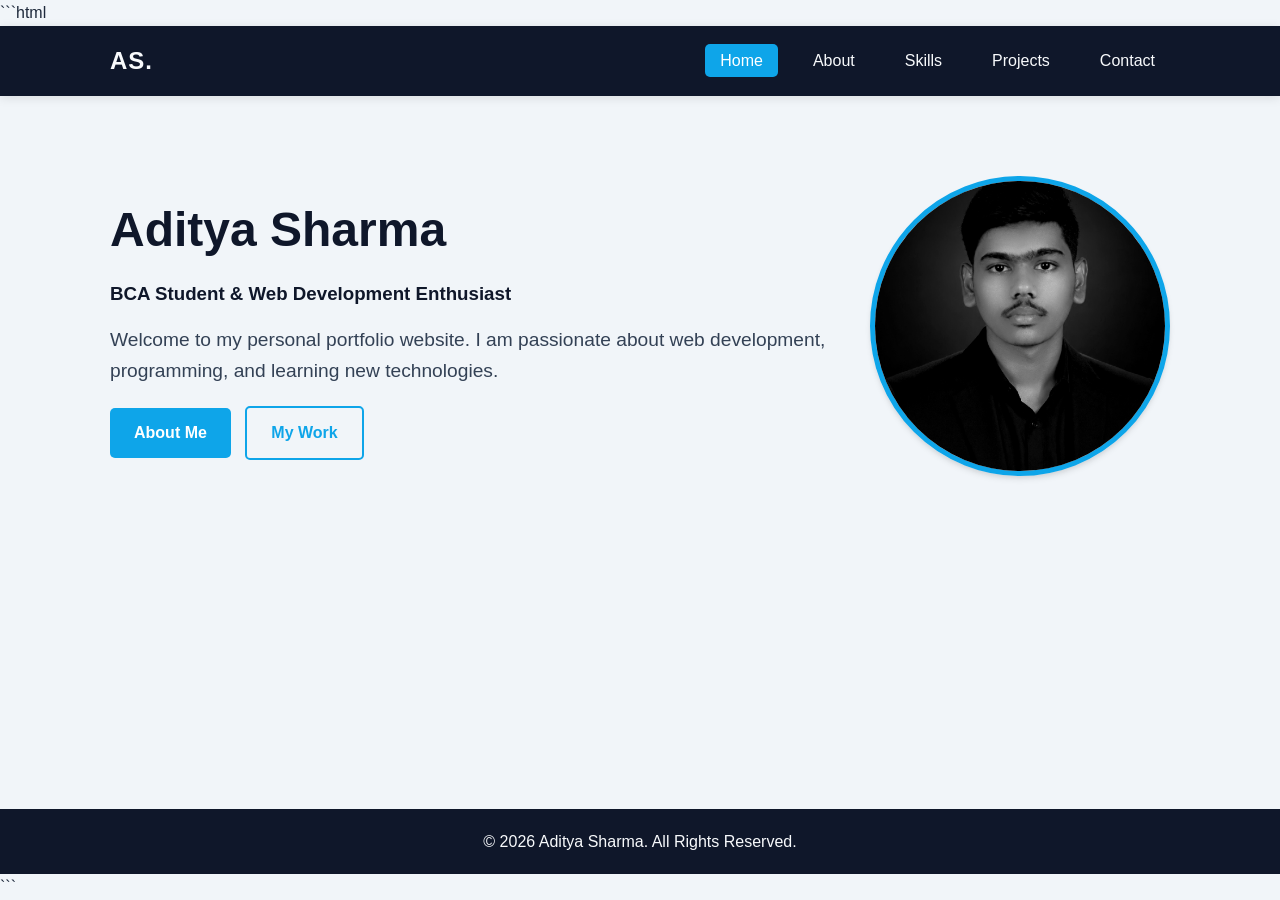
<file: index.html>
```html
<!DOCTYPE html>
<html lang="en">
<head>
    <meta charset="UTF-8">
    <meta name="viewport" content="width=device-width, initial-scale=1.0">
    <title>Aditya Sharma | Portfolio</title>
    <link rel="stylesheet" href="style.css">
</head>
<body>

<header>
    <nav>
        <a href="index.html" class="logo">AS.</a>

        <ul class="nav-links">
            <li><a href="index.html" class="active">Home</a></li>
            <li><a href="about.html">About</a></li>
            <li><a href="skills.html">Skills</a></li>
            <li><a href="projects.html">Projects</a></li>
            <li><a href="contact.html">Contact</a></li>
        </ul>
    </nav>
</header>

<main>
    <section class="hero">

        <div class="hero-text">
            <h1>Aditya Sharma</h1>
            <h3>BCA Student & Web Development Enthusiast</h3>

            <p>
                Welcome to my personal portfolio website.
                I am passionate about web development,
                programming, and learning new technologies.
            </p>

            <a href="about.html" class="btn">About Me</a>
            <a href="projects.html" class="btn btn-outline">My Work</a>
        </div>

        <div class="hero-image">
            <img src="profile.jpg"
                 alt="Aditya Sharma"
                 class="profile-img">
        </div>

    </section>
</main>

<footer>
    <p>&copy; 2026 Aditya Sharma. All Rights Reserved.</p>
</footer>

</body>
</html>
```
</file>
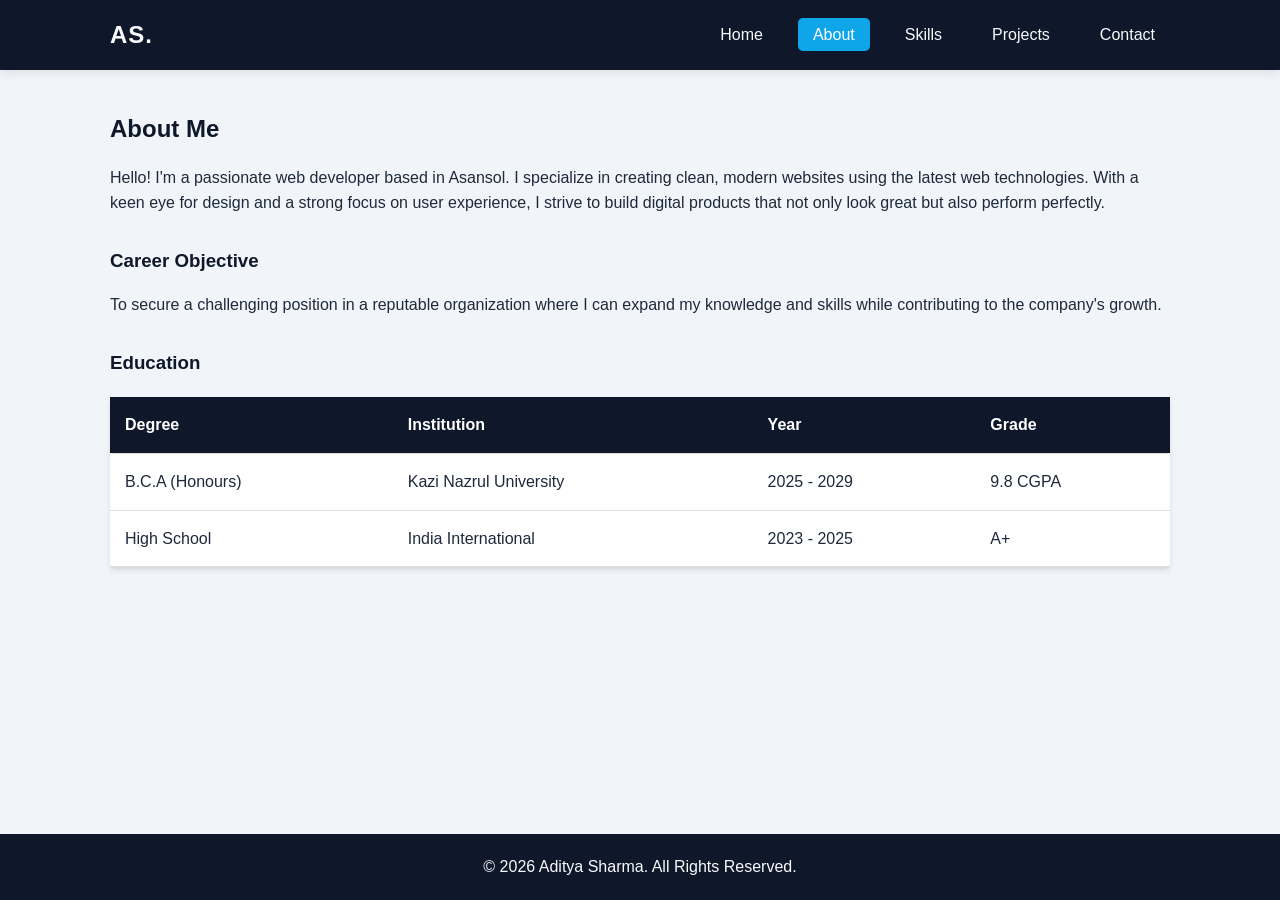
<file: about.html>
<!DOCTYPE html>
<html lang="en">
<head>
    <meta charset="UTF-8">
    <meta name="viewport" content="width=device-width, initial-scale=1.0">
    <title>About - Aditya Sharma</title>
    <link rel="stylesheet" href="style.css">
</head>
<body>
    <header>
        <nav>
            <a href="index.html" class="logo">AS.</a>
            <ul class="nav-links">
                <li><a href="index.html">Home</a></li>
                <li><a href="about.html" class="active">About</a></li>
                <li><a href="skills.html">Skills</a></li>
                <li><a href="projects.html">Projects</a></li>
                <li><a href="contact.html">Contact</a></li>
            </ul>
        </nav>
    </header>

    <main>
        <h2>About Me</h2>
        <p>Hello! I'm a passionate web developer based in Asansol. I specialize in creating clean, modern websites using the latest web technologies. With a keen eye for design and a strong focus on user experience, I strive to build digital products that not only look great but also perform perfectly.</p>
        
        <h3 style="margin-top: 30px;">Career Objective</h3>
        <p>To secure a challenging position in a reputable organization where I can expand my knowledge and skills while contributing to the company's growth.</p>

        <h3 style="margin-top: 30px;">Education</h3>
        <table class="edu-table">
            <thead>
                <tr>
                    <th>Degree</th>
                    <th>Institution</th>
                    <th>Year</th>
                    <th>Grade</th>
                </tr>
            </thead>
            <tbody>
                <tr>
                    <td>B.C.A (Honours)</td>
                    <td>Kazi Nazrul University</td>
                    <td>2025 - 2029</td>
                    <td>9.8 CGPA</td>
                </tr>
                <tr>
                    <td>High School </td>
                    <td>India International</td>
                    <td>2023 - 2025</td>
                    <td>A+</td>
                </tr>
            </tbody>
        </table>
    </main>

    <footer>
        <p>&copy; 2026 Aditya Sharma. All Rights Reserved.</p>
    </footer>
</body>
</html>
</file>
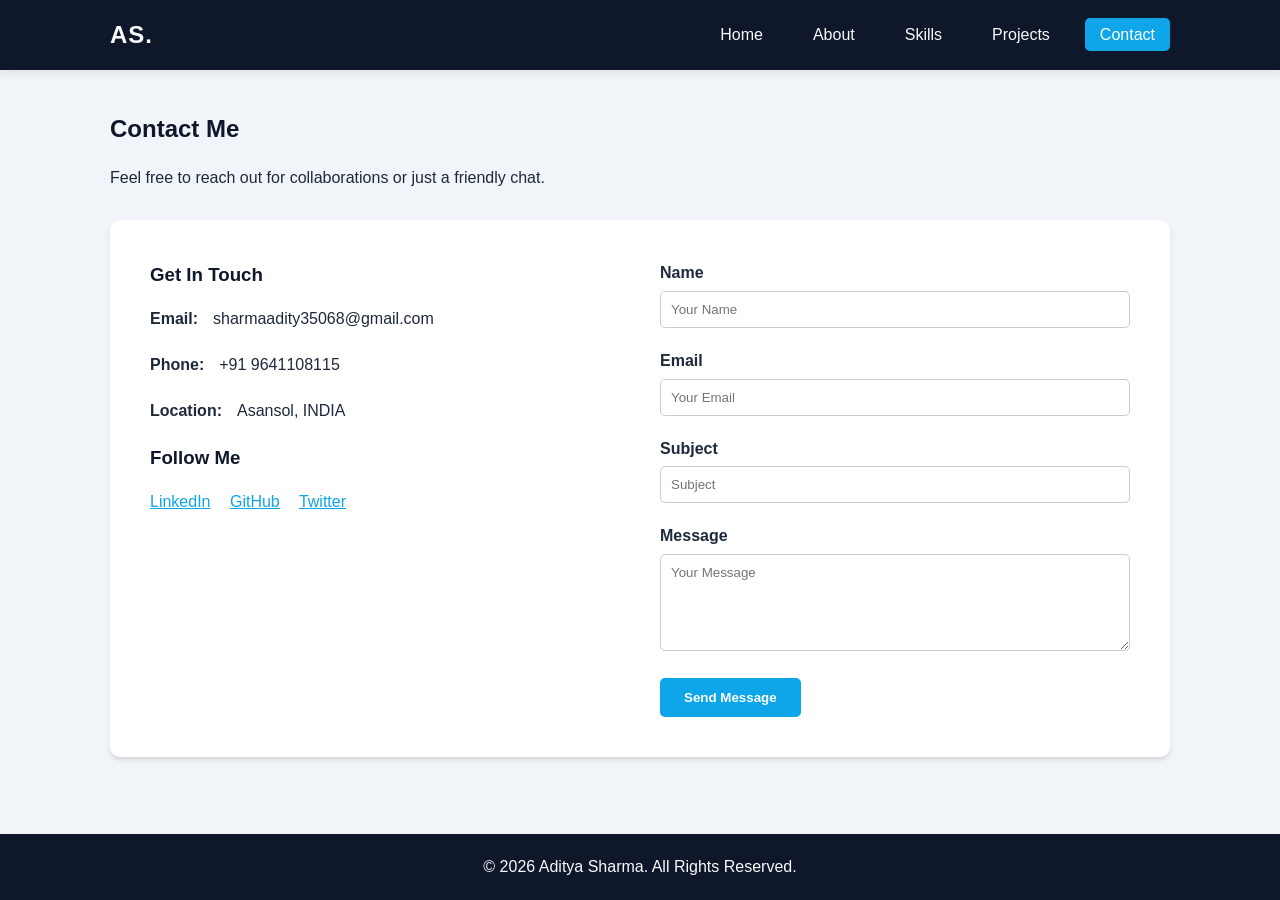
<file: contact.html>
<!DOCTYPE html>
<html lang="en">
<head>
    <meta charset="UTF-8">
    <meta name="viewport" content="width=device-width, initial-scale=1.0">
    <title>Contact - Aditya Sharma</title>
    <link rel="stylesheet" href="style.css">
</head>
<body>
    <header>
        <nav>
            <a href="index.html" class="logo">AS.</a>
            <ul class="nav-links">
                <li><a href="index.html">Home</a></li>
                <li><a href="about.html">About</a></li>
                <li><a href="skills.html">Skills</a></li>
                <li><a href="projects.html">Projects</a></li>
                <li><a href="contact.html" class="active">Contact</a></li>
            </ul>
        </nav>
    </header>

    <main>
        <h2>Contact Me</h2>
        <p style="margin-bottom: 30px;">Feel free to reach out for collaborations or just a friendly chat.</p>

        <div class="contact-container">
            <!-- Contact Info -->
            <div class="contact-info">
                <h3>Get In Touch</h3>
                
                <div class="contact-info-item">
                    <strong>Email:</strong> sharmaadity35068@gmail.com
                </div>
                <div class="contact-info-item">
                    <strong>Phone:</strong> +91 9641108115
                </div>
                <div class="contact-info-item">
                    <strong>Location:</strong> Asansol, INDIA
                </div>

                <h3 style="margin-top: 20px;">Follow Me</h3>
                <div style="margin-top: 10px;">
                    <a href="#" style="margin-right: 15px; color: var(--accent-color);">LinkedIn</a>
                    <a href="#" style="margin-right: 15px; color: var(--accent-color);">GitHub</a>
                    <a href="#" style="color: var(--accent-color);">Twitter</a>
                </div>
            </div>

            <!-- Contact Form -->
            <form class="contact-form">
                <div class="form-group">
                    <label for="name">Name</label>
                    <input type="text" id="name" name="name" placeholder="Your Name" required>
                </div>
                <div class="form-group">
                    <label for="email">Email</label>
                    <input type="email" id="email" name="email" placeholder="Your Email" required>
                </div>
                <div class="form-group">
                    <label for="subject">Subject</label>
                    <input type="text" id="subject" name="subject" placeholder="Subject" required>
                </div>
                <div class="form-group">
                    <label for="message">Message</label>
                    <textarea id="message" name="message" rows="5" placeholder="Your Message" required></textarea>
                </div>
                <button type="submit" class="btn">Send Message</button>
            </form>
        </div>
    </main>

    <footer>
        <p>&copy; 2026 Aditya Sharma. All Rights Reserved.</p>
    </footer>
</body>
</html>
</file>
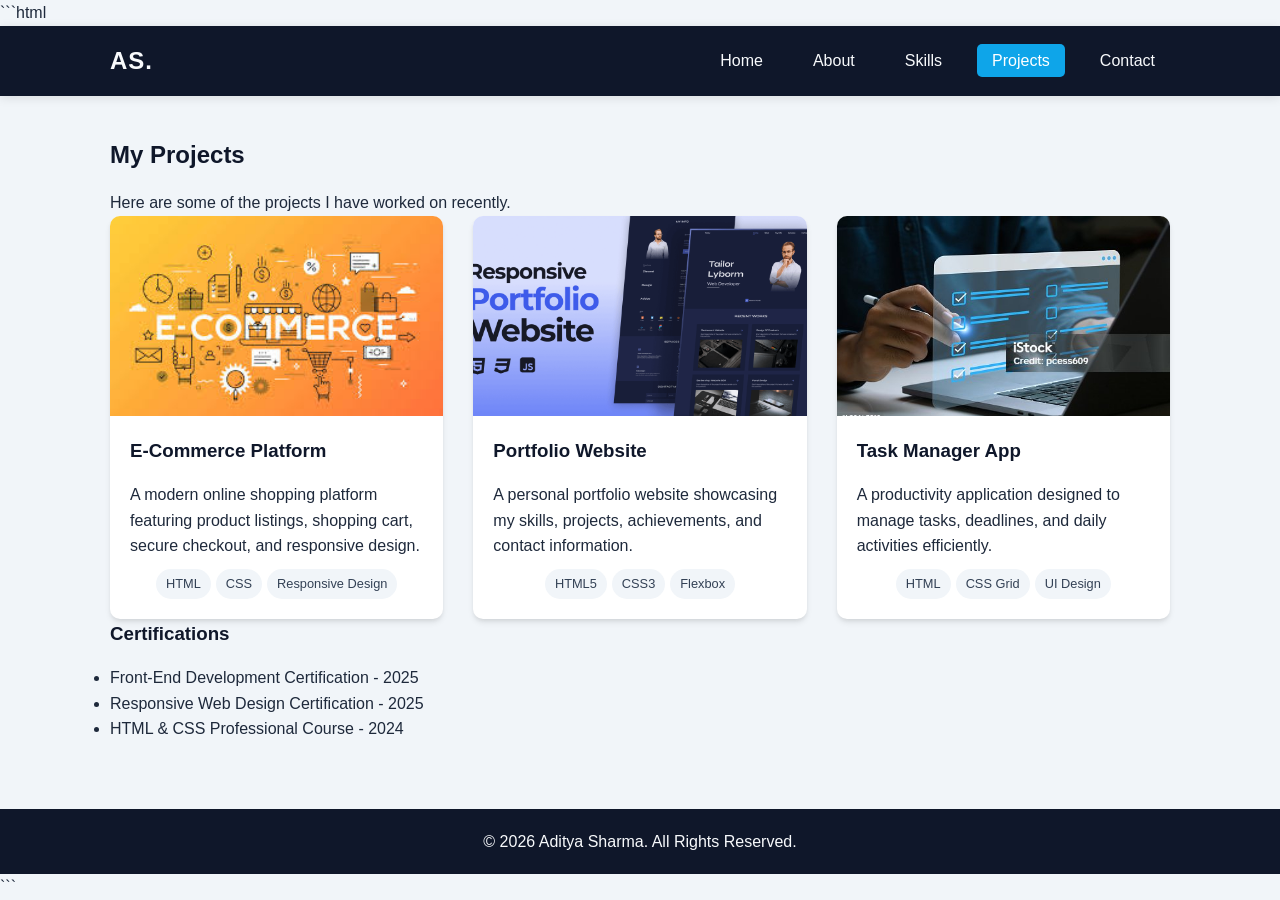
<file: projects.html>
```html
<!DOCTYPE html>
<html lang="en">
<head>
    <meta charset="UTF-8">
    <meta name="viewport" content="width=device-width, initial-scale=1.0">
    <title>Projects - Aditya Sharma</title>
    <link rel="stylesheet" href="style.css">
</head>
<body>

<header>
    <nav>
        <a href="index.html" class="logo">AS.</a>

        <ul class="nav-links">
            <li><a href="index.html">Home</a></li>
            <li><a href="about.html">About</a></li>
            <li><a href="skills.html">Skills</a></li>
            <li><a href="projects.html" class="active">Projects</a></li>
            <li><a href="contact.html">Contact</a></li>
        </ul>
    </nav>
</header>

<main>

    <section class="projects-section">
        <h2>My Projects</h2>
        <p class="project-intro">
            Here are some of the projects I have worked on recently.
        </p>

        <div class="project-grid">

            <!-- Project 1 -->
            <div class="project-card">
                <img src="project1.jpg" alt="Project 1" class="project-img">

                <div class="project-content">
                    <h3>E-Commerce Platform</h3>

                    <p>
                        A modern online shopping platform featuring product
                        listings, shopping cart, secure checkout, and
                        responsive design.
                    </p>

                    <div class="tags">
                        <span class="tag">HTML</span>
                        <span class="tag">CSS</span>
                        <span class="tag">Responsive Design</span>
                    </div>
                </div>
            </div>

            <!-- Project 2 -->
            <div class="project-card">
                <img src="project2.jpg" alt="Project 2" class="project-img">

                <div class="project-content">
                    <h3>Portfolio Website</h3>

                    <p>
                        A personal portfolio website showcasing my skills,
                        projects, achievements, and contact information.
                    </p>

                    <div class="tags">
                        <span class="tag">HTML5</span>
                        <span class="tag">CSS3</span>
                        <span class="tag">Flexbox</span>
                    </div>
                </div>
            </div>

            <!-- Project 3 -->
            <div class="project-card">
                <img src="project3.jpg" alt="Project 3" class="project-img">

                <div class="project-content">
                    <h3>Task Manager App</h3>

                    <p>
                        A productivity application designed to manage tasks,
                        deadlines, and daily activities efficiently.
                    </p>

                    <div class="tags">
                        <span class="tag">HTML</span>
                        <span class="tag">CSS Grid</span>
                        <span class="tag">UI Design</span>
                    </div>
                </div>
            </div>

        </div>
    </section>

    <section class="certifications">
        <h3>Certifications</h3>

        <ul>
            <li>Front-End Development Certification - 2025</li>
            <li>Responsive Web Design Certification - 2025</li>
            <li>HTML & CSS Professional Course - 2024</li>
        </ul>
    </section>

</main>

<footer>
    <p>&copy; 2026 Aditya Sharma. All Rights Reserved.</p>
</footer>

</body>
</html>
```
</file>
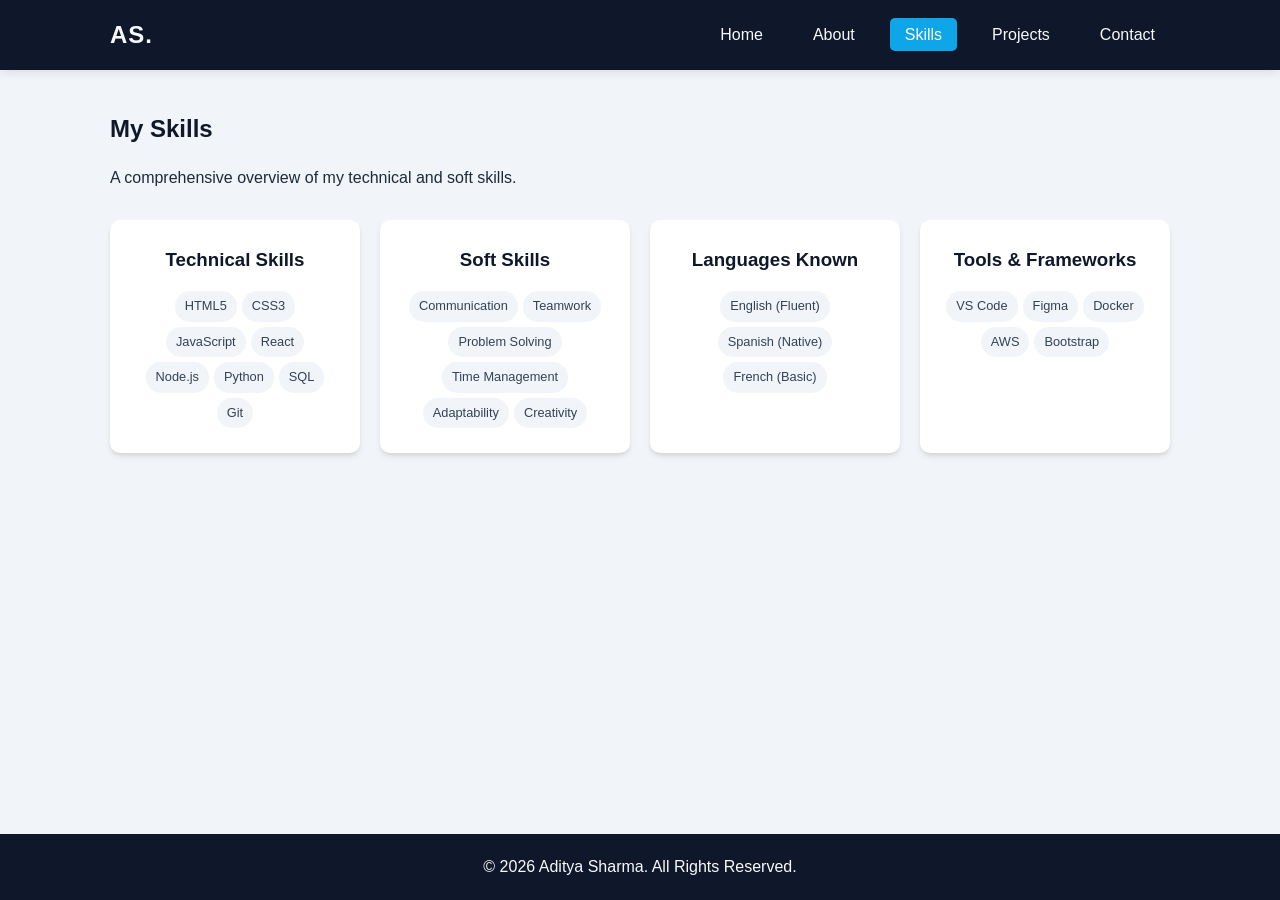
<file: skills.html>
<!DOCTYPE html>
<html lang="en">
<head>
    <meta charset="UTF-8">
    <meta name="viewport" content="width=device-width, initial-scale=1.0">
    <title>Skills - John Doe</title>
    <link rel="stylesheet" href="style.css">
</head>
<body>
    <header>
        <nav>
            <a href="index.html" class="logo">AS.</a>
            <ul class="nav-links">
                <li><a href="index.html">Home</a></li>
                <li><a href="about.html">About</a></li>
                <li><a href="skills.html" class="active">Skills</a></li>
                <li><a href="projects.html">Projects</a></li>
                <li><a href="contact.html">Contact</a></li>
            </ul>
        </nav>
    </header>

    <main>
        <h2>My Skills</h2>
        <p style="margin-bottom: 30px;">A comprehensive overview of my technical and soft skills.</p>

        <div class="skills-grid">
            <!-- Card 1: Technical Skills -->
            <div class="skill-card">
                <h3>Technical Skills</h3>
                <div class="tags">
                    <span class="tag">HTML5</span>
                    <span class="tag">CSS3</span>
                    <span class="tag">JavaScript</span>
                    <span class="tag">React</span>
                    <span class="tag">Node.js</span>
                    <span class="tag">Python</span>
                    <span class="tag">SQL</span>
                    <span class="tag">Git</span>
                </div>
            </div>

            <!-- Card 2: Soft Skills -->
            <div class="skill-card">
                <h3>Soft Skills</h3>
                <div class="tags">
                    <span class="tag">Communication</span>
                    <span class="tag">Teamwork</span>
                    <span class="tag">Problem Solving</span>
                    <span class="tag">Time Management</span>
                    <span class="tag">Adaptability</span>
                    <span class="tag">Creativity</span>
                </div>
            </div>

            <!-- Card 3: Languages -->
            <div class="skill-card">
                <h3>Languages Known</h3>
                <div class="tags">
                    <span class="tag">English (Fluent)</span>
                    <span class="tag">Spanish (Native)</span>
                    <span class="tag">French (Basic)</span>
                </div>
            </div>

            <!-- Card 4: Tools & Frameworks -->
            <div class="skill-card">
                <h3>Tools & Frameworks</h3>
                <div class="tags">
                    <span class="tag">VS Code</span>
                    <span class="tag">Figma</span>
                    <span class="tag">Docker</span>
                    <span class="tag">AWS</span>
                    <span class="tag">Bootstrap</span>
                </div>
            </div>
        </div>
    </main>

    <footer>
        <p>&copy; 2026 Aditya Sharma. All Rights Reserved.</p>
    </footer>
</body>
</html>
</file>
<file: style.css>
/* style.css */
:root {
    --primary-color: #0f172a;    /* Dark Navy */
    --secondary-color: #334155; /* Slate */
    --accent-color: #0ea5e9;    /* Sky Blue */
    --text-light: #f8fafc;
    --text-dark: #1e293b;
    --bg-light: #ffffff;
    --bg-off-white: #f1f5f9;
    --card-shadow: 0 4px 6px -1px rgba(0, 0, 0, 0.1), 0 2px 4px -1px rgba(0, 0, 0, 0.06);
    --transition: all 0.3s ease;
}

* {
    margin: 0;
    padding: 0;
    box-sizing: border-box;
}

body {
    font-family: 'Segoe UI', Tahoma, Geneva, Verdana, sans-serif;
    line-height: 1.6;
    color: var(--text-dark);
    background-color: var(--bg-off-white);
    display: flex;
    flex-direction: column;
    min-height: 100vh;
}

/* Navigation */
header {
    background-color: var(--primary-color);
    padding: 1rem 0;
    position: sticky;
    top: 0;
    z-index: 1000;
    box-shadow: 0 2px 10px rgba(0,0,0,0.1);
}

nav {
    max-width: 1100px;
    margin: 0 auto;
    display: flex;
    justify-content: space-between;
    align-items: center;
    padding: 0 20px;
}

.logo {
    color: var(--text-light);
    font-size: 1.5rem;
    font-weight: bold;
    text-decoration: none;
    letter-spacing: 1px;
}

.nav-links {
    list-style: none;
    display: flex;
    gap: 20px;
}

.nav-links a {
    color: var(--text-light);
    text-decoration: none;
    font-weight: 500;
    padding: 8px 15px;
    border-radius: 5px;
    transition: var(--transition);
}

.nav-links a:hover, .nav-links a.active {
    background-color: var(--accent-color);
    color: white;
}

/* Main Layout */
main {
    flex: 1;
    max-width: 1100px;
    width: 100%;
    margin: 0 auto;
    padding: 40px 20px;
}

h1, h2, h3 {
    color: var(--primary-color);
    margin-bottom: 1rem;
}

h1 { font-size: 2.5rem; }

/* Buttons */
.btn {
    display: inline-block;
    padding: 12px 24px;
    background-color: var(--accent-color);
    color: white;
    text-decoration: none;
    border-radius: 5px;
    font-weight: bold;
    transition: var(--transition);
    border: none;
    cursor: pointer;
}

.btn:hover {
    background-color: #0284c7;
    transform: translateY(-2px);
    box-shadow: 0 4px 12px rgba(14, 165, 233, 0.3);
}

.btn-outline {
    background-color: transparent;
    border: 2px solid var(--accent-color);
    color: var(--accent-color);
    margin-left: 10px;
}

.btn-outline:hover {
    background-color: var(--accent-color);
    color: white;
}

/* Footer */
footer {
    background-color: var(--primary-color);
    color: var(--text-light);
    text-align: center;
    padding: 20px;
    margin-top: auto;
}

/* Responsive Nav */
@media (max-width: 768px) {
    nav { flex-direction: column; gap: 15px; }
    .nav-links { flex-wrap: wrap; justify-content: center; }
    h1 { font-size: 2rem; text-align: center; }
    .hero-content { text-align: center; }
    .btn { display: block; width: 100%; margin: 10px 0; }
}

/* --- PAGE SPECIFIC STYLES --- */

/* Home Hero */
.hero {
    display: flex;
    align-items: center;
    justify-content: space-between;
    gap: 40px;
    padding: 40px 0;
}

.hero-text h1 { font-size: 3rem; margin-bottom: 10px; }
.hero-text p { font-size: 1.2rem; color: var(--secondary-color); margin-bottom: 20px; }

.profile-img {
    width: 300px;
    height: 300px;
    border-radius: 50%;
    object-fit: cover;
    border: 5px solid var(--accent-color);
    box-shadow: var(--card-shadow);
}

/* About Table */
.edu-table {
    width: 100%;
    border-collapse: collapse;
    margin: 20px 0;
    background: white;
    box-shadow: var(--card-shadow);
}

.edu-table th, .edu-table td {
    padding: 15px;
    text-align: left;
    border-bottom: 1px solid #ddd;
}

.edu-table th { background-color: var(--primary-color); color: white; }

/* Skills Cards */
.skills-grid {
    display: grid;
    grid-template-columns: repeat(auto-fit, minmax(250px, 1fr));
    gap: 20px;
    margin-top: 30px;
}

.skill-card {
    background: white;
    padding: 25px;
    border-radius: 10px;
    box-shadow: var(--card-shadow);
    transition: var(--transition);
    text-align: center;
}

.skill-card:hover { transform: translateY(-5px); }

.tags {
    display: flex;
    flex-wrap: wrap;
    gap: 5px;
    justify-content: center;
    margin-top: 10px;
}

.tag {
    background: var(--bg-off-white);
    padding: 5px 10px;
    border-radius: 15px;
    font-size: 0.8rem;
    color: var(--secondary-color);
}

/* Projects */
.project-grid {
    display: grid;
    grid-template-columns: repeat(auto-fit, minmax(300px, 1fr));
    gap: 30px;
}

.project-card {
    background: white;
    border-radius: 10px;
    overflow: hidden;
    box-shadow: var(--card-shadow);
    transition: var(--transition);
}

.project-card:hover { transform: translateY(-5px); }

.project-img {
    width: 100%;
    height: 200px;
    object-fit: cover;
    background-color: #cbd5e1;
}

.project-content { padding: 20px; }

/* Contact Form */
.contact-container {
    display: grid;
    grid-template-columns: 1fr 1fr;
    gap: 40px;
    background: white;
    padding: 40px;
    border-radius: 10px;
    box-shadow: var(--card-shadow);
}

.form-group { margin-bottom: 20px; }

.form-group label {
    display: block;
    margin-bottom: 5px;
    font-weight: bold;
}

.form-group input, .form-group textarea {
    width: 100%;
    padding: 10px;
    border: 1px solid #ccc;
    border-radius: 5px;
    font-family: inherit;
}

.form-group input:focus, .form-group textarea:focus {
    outline: none;
    border-color: var(--accent-color);
}

.contact-info-item {
    margin-bottom: 20px;
    display: flex;
    align-items: center;
    gap: 15px;
}

@media (max-width: 768px) {
    .hero { flex-direction: column-reverse; text-align: center; }
    .contact-container { grid-template-columns: 1fr; }
}
</file>
